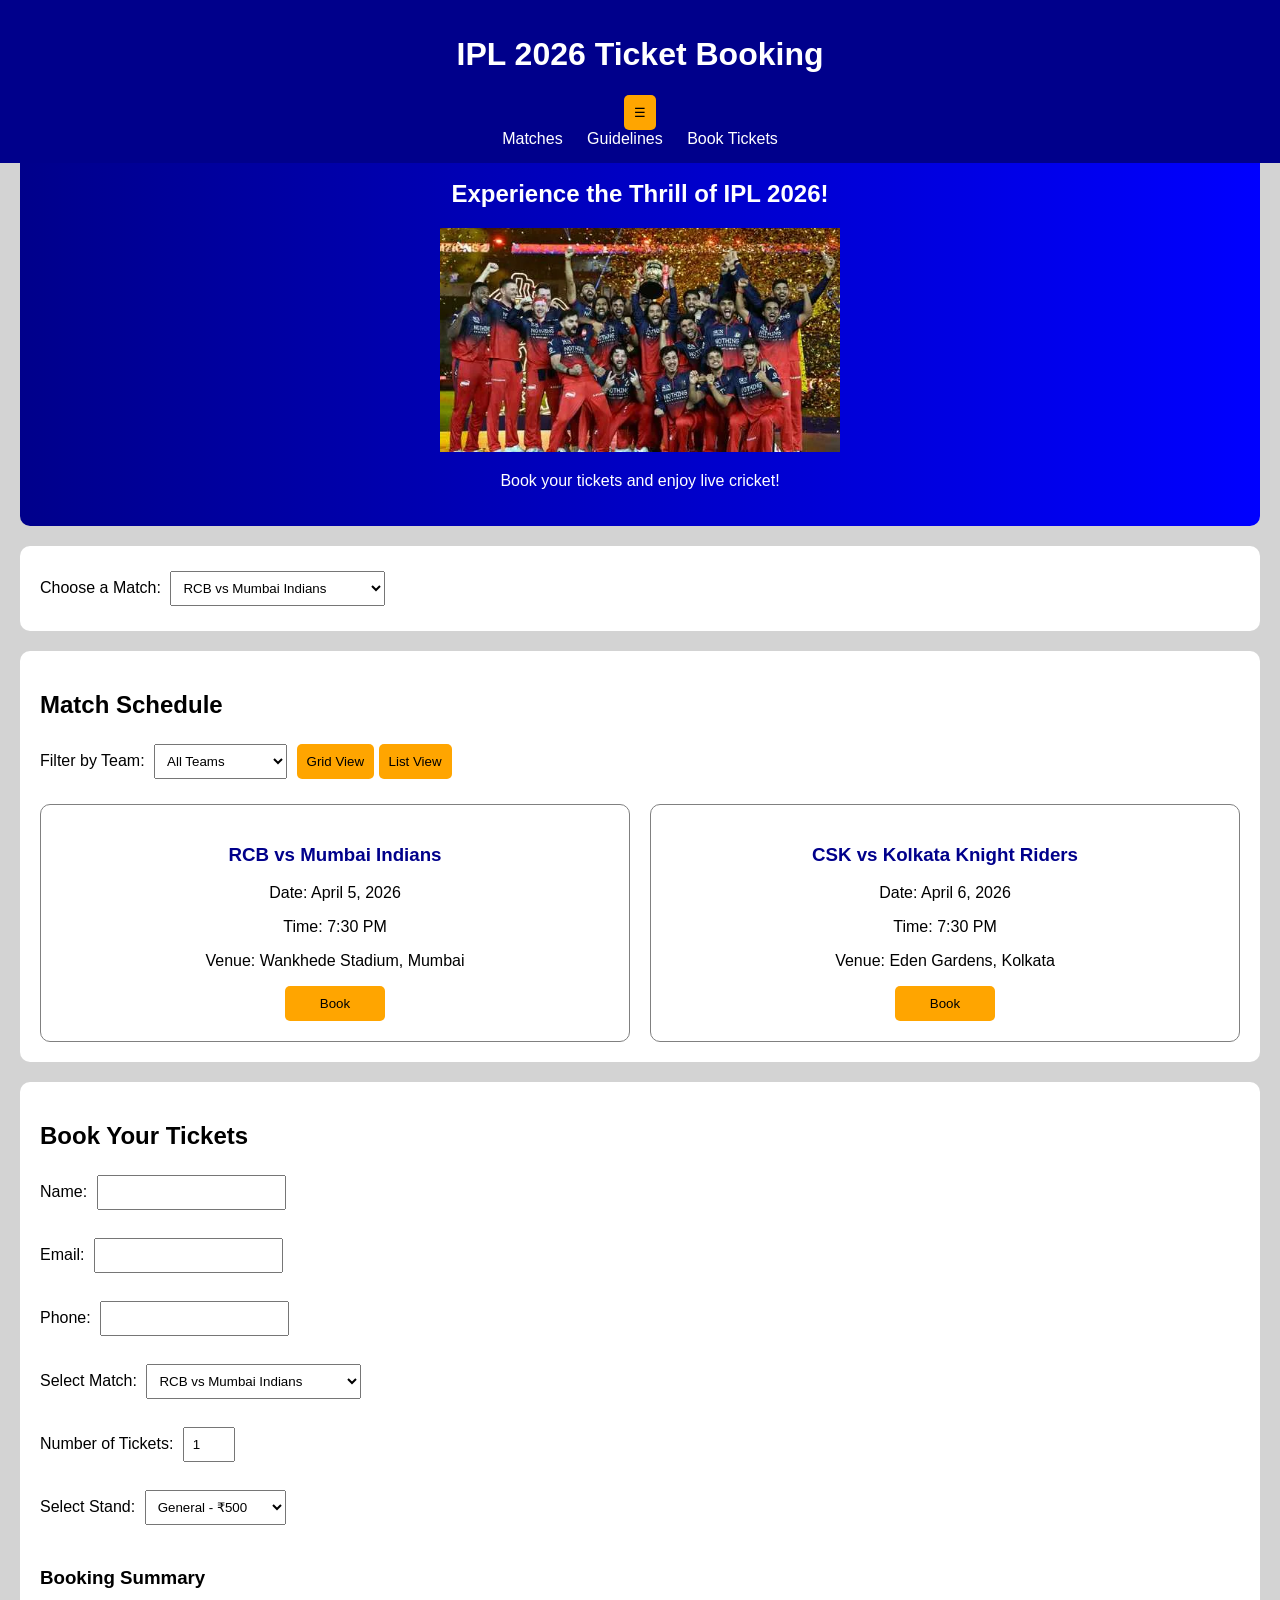
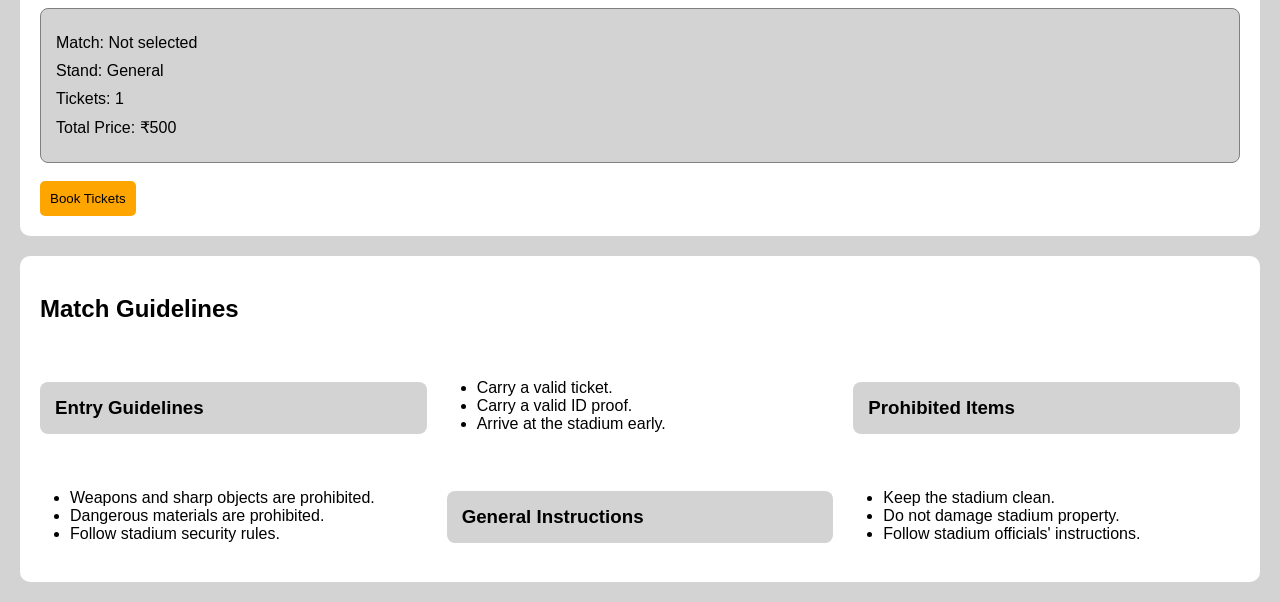
<file: Webapp/index.html>
<!DOCTYPE html>
<html>
<head>
    <title>IPL 2026 Ticket Booking</title>
    <link rel="stylesheet" href="../CSS/style.css">
</head>
<body>

<header>
    <h1>IPL 2026 Ticket Booking</h1>

    <button id="menuToggle" type="button">☰</button>

    <nav id="navMenu">
        <a href="#matches">Matches</a>
        <a href="#guidelines">Guidelines</a>
        <a href="booking.html">Book Tickets</a>
    </nav>
</header>
<section>
    <h2>Experience the Thrill of IPL 2026!</h2>
    <img src="../img/IPL.webp" alt="IPL 2026" width="33.3%">
    <p>Book your tickets and enjoy live cricket!</p>
</section>

<section id="match-selector">
    <form>
        <label for="match">Choose a Match:</label>
        <select id="match" name="match">
            <option>RCB vs Mumbai Indians</option>
            <option>CSK vs Kolkata Knight Riders</option>
        </select>
    </form>
</section>

<section id="matches">
    <h2>Match Schedule</h2>

    <label for="teamFilter">Filter by Team:</label>
    <select id="teamFilter">
        <option value="all">All Teams</option>
        <option value="RCB">RCB</option>
        <option value="MI">Mumbai Indians</option>
        <option value="CSK">CSK</option>
        <option value="KKR">KKR</option>
    </select>

    <button id="gridView">Grid View</button>
    <button id="listView">List View</button>

    <div id="matchContainer" class="match-grid">

        <div class="match-card" data-teams="RCB MI">
            <h3>RCB vs Mumbai Indians</h3>
            <p>Date: April 5, 2026</p>
            <p>Time: 7:30 PM</p>
            <p>Venue: Wankhede Stadium, Mumbai</p>
            <button type="button" onclick="bookTickets()">Book</button>
        </div>

        <div class="match-card" data-teams="CSK KKR">
            <h3>CSK vs Kolkata Knight Riders</h3>
            <p>Date: April 6, 2026</p>
            <p>Time: 7:30 PM</p>
            <p>Venue: Eden Gardens, Kolkata</p>
            <button type="button" onclick="bookTickets()">Book</button>
        </div>

    </div>
</section>
</section>

<section id="booking">
    <h2>Book Your Tickets</h2>

    <form>
        <label for="name">Name:</label>
        <input type="text" id="name" name="name" required>
        <br><br>

        <label for="email">Email:</label>
        <input type="email" id="email" name="email" required>
        <br><br>

        <label for="phone">Phone:</label>
        <input type="tel" id="phone" name="phone" required>
        <br><br>
        <label for="bookingMatch">Select Match:</label>
        <select id="bookingMatch">
            <option value="RCB vs Mumbai Indians">RCB vs Mumbai Indians</option>
            <option value="CSK vs Kolkata Knight Riders">CSK vs Kolkata Knight Riders</option>
        </select>
        <br><br>

        <label for="ticket">Number of Tickets:</label>
        <input type="number" id="ticket" name="ticket" min="1" max="5" value="1">
        <br><br>

        <label for="stand">Select Stand:</label>
        <select id="stand" name="stand">
             <option value="General">General - ₹500</option>
             <option value="Premium">Premium - ₹1500</option>
             <option value="VIP">VIP - ₹3000</option>
        </select>
        <br><br>
        <h3>Booking Summary</h3>

        <div id="bookingSummary">
             <p>Match: <span id="summaryMatch">Not selected</span></p>
             <p>Stand: <span id="summaryStand">General</span></p>
             <p>Tickets: <span id="summaryQuantity">1</span></p>
             <p>Total Price: ₹<span id="summaryTotal">500</span></p>
        </div>

        <br>

        <button type="submit">Book Tickets</button>
    </form>
</section>

<section id="guidelines">
    <h2>Match Guidelines</h2>

    <h3>Entry Guidelines</h3>
    <ul>
        <li>Carry a valid ticket.</li>
        <li>Carry a valid ID proof.</li>
        <li>Arrive at the stadium early.</li>
    </ul>

    <h3>Prohibited Items</h3>
    <ul>
        <li>Weapons and sharp objects are prohibited.</li>
        <li>Dangerous materials are prohibited.</li>
        <li>Follow stadium security rules.</li>
    </ul>

    <h3>General Instructions</h3>
    <ul>
        <li>Keep the stadium clean.</li>
        <li>Do not damage stadium property.</li>
        <li>Follow stadium officials' instructions.</li>
    </ul>
</section>
<div id="toast"></div>
<script src="../JS/app.js"></script>
</body>
</html>
</file>
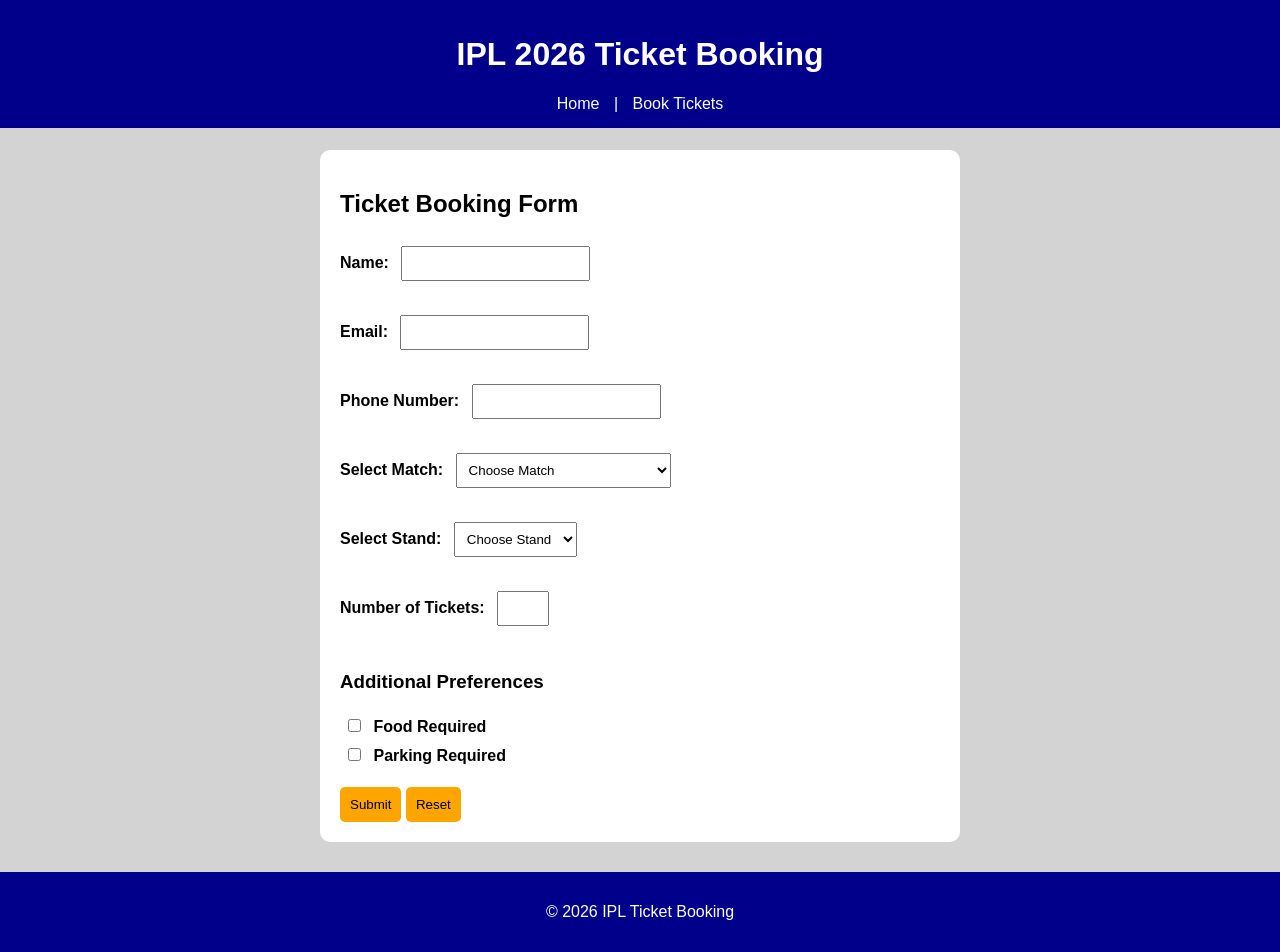
<file: Webapp/booking.html>
<!DOCTYPE html>
<html>
<head>
    <title>IPL Ticket Booking Form</title>
    <link rel="stylesheet" href="../CSS/style.css">
</head>
<body>

<header>
    <h1>IPL 2026 Ticket Booking</h1>
    <nav>
        <a href="index.html">Home</a> |
        <a href="booking.html">Book Tickets</a>
    </nav>
</header>

<section class="booking-section">
    <h2>Ticket Booking Form</h2>

    <form id="booking-form">

        <label for="name">Name:</label>
        <input type="text" id="name" name="name"
               minlength="3" maxlength="30" required>
        <br><br>

        <label for="email">Email:</label>
        <input type="email" id="email" name="email" required>
        <br><br>

        <label for="phone">Phone Number:</label>
        <input type="tel" id="phone" name="phone"
               minlength="10" maxlength="10" required>
        <br><br>

        <label for="match">Select Match:</label>
        <select id="match" name="match" required>
            <option value="">Choose Match</option>
            <option>RCB vs Mumbai Indians</option>
            <option>CSK vs Kolkata Knight Riders</option>
        </select>
        <br><br>

        <label for="stand">Select Stand:</label>
        <select id="stand" name="stand" required>
            <option value="">Choose Stand</option>
            <option>General</option>
            <option>Premium</option>
            <option>VIP</option>
        </select>
        <br><br>

        <label for="tickets">Number of Tickets:</label>
        <input type="number" id="tickets" name="tickets"
               min="1" max="5" required>
        <br><br>

        <h3>Additional Preferences</h3>

        <input type="checkbox" id="food" name="preference" value="Food">
        <label for="food">Food Required</label>
        <br>

        <input type="checkbox" id="parking" name="preference" value="Parking">
        <label for="parking">Parking Required</label>
        <br><br>

        <button type="submit">Submit</button>
        <button type="reset">Reset</button>

    </form>
</section>

<footer>
    <p>&copy; 2026 IPL Ticket Booking</p>
</footer>

</body>
</html>
</file>
<file: CSS/style.css>
/* CSS Variables */
:root {
    --primary: darkblue;
    --accent: orange;
    --background: lightgray;
    --text: black;
}

/* Body */
body {
    margin: 0;
    padding-top: 120px;
    font-family: Arial, sans-serif;
    background-color: var(--background);
    color: var(--text);
}

/* Navigation */
header {
    background-color: var(--primary);
    color: white;
    text-align: center;
    padding: 15px;
    position: fixed;
    top: 0;
    width: 100%;
    box-sizing: border-box;
}

nav a {
    color: white;
    text-decoration: none;
    margin: 10px;
}

nav a:hover {
    color: var(--accent);
}

/* Sections */
section {
    background-color: white;
    margin: 20px;
    padding: 20px;
    border-radius: 10px;
}

/* Hero Section */
body > section:first-of-type {
    background: linear-gradient(to right, darkblue, blue);
    color: white;
    text-align: center;
}

/* Table */
table {
    width: 100%;
    border-collapse: collapse;
}

th {
    background-color: var(--primary);
    color: white;
}

th, td {
    padding: 10px;
    border: 1px solid gray;
}

/* Form */
input, select {
    padding: 8px;
    margin: 5px;
}

/* Buttons */
button {
    background-color: var(--accent);
    padding: 10px;
    border: none;
    border-radius: 5px;
    cursor: pointer;
}

button:hover {
    background-color: var(--primary);
    color: white;
}

/* Footer */
footer {
    background-color: var(--primary);
    color: white;
    text-align: center;
    padding: 15px;
}

/* Booking Section */
.booking-section {
    max-width: 600px;
    margin: 30px auto;
    text-align: left;
}

/* Booking Section */
body > section.booking-section {
    background: white;
    color: black;
    max-width: 600px;
    margin: 30px auto;
    text-align: left;
}

#booking-form label {
    font-weight: bold;
}

#booking-form input,
#booking-form select {
    margin: 8px;
}

/* Toast Notification */
#toast {
    display: none;
    background-color: darkblue;
    color: white;
    padding: 15px;
    text-align: center;
    border-radius: 5px;
    position: fixed;
    bottom: 20px;
    right: 20px;
}

/* Booking Summary Card */
#bookingSummary {
    background-color: lightgray;
    padding: 15px;
    margin-top: 15px;
    border-radius: 8px;
    border: 1px solid gray;
}

#bookingSummary p {
    margin: 10px 0;
}

/* Guidelines Grid */
#guidelines {
    display: grid;
    grid-template-columns: repeat(3, 1fr);
    gap: 20px;
}

#guidelines h2 {
    grid-column: 1 / 4;
}

#guidelines h3 {
    background-color: lightgray;
    padding: 15px;
    border-radius: 8px;
}

#guidelines ul {
    padding-left: 30px;
}
/* Match Cards Grid */
.match-grid {
    display: grid;
    grid-template-columns: repeat(2, 1fr);
    gap: 20px;
    margin-top: 20px;
}

.match-card {
    background-color: white;
    padding: 20px;
    border: 1px solid gray;
    border-radius: 10px;
    text-align: center;
}

.match-card h3 {
    color: darkblue;
}

.match-card button {
    width: 100px;
}

/* Responsive Design */
@media (max-width: 768px) {

    header {
        display: flex;
        flex-direction: column;
        align-items: center;
    }

    #navMenu {
        display: none;
        flex-direction: column;
        text-align: center;
    }

    #navMenu a {
        display: block;
        padding: 10px;
    }

    #menuToggle {
        display: block;
    }

    .match-grid {
        grid-template-columns: 1fr;
    }

    #guidelines {
        grid-template-columns: 1fr;
    }

    #guidelines h2 {
        grid-column: 1;
    }

    body > section {
        margin: 10px;
    }

    img {
        max-width: 100%;
        height: auto;
    }
}
</file>
